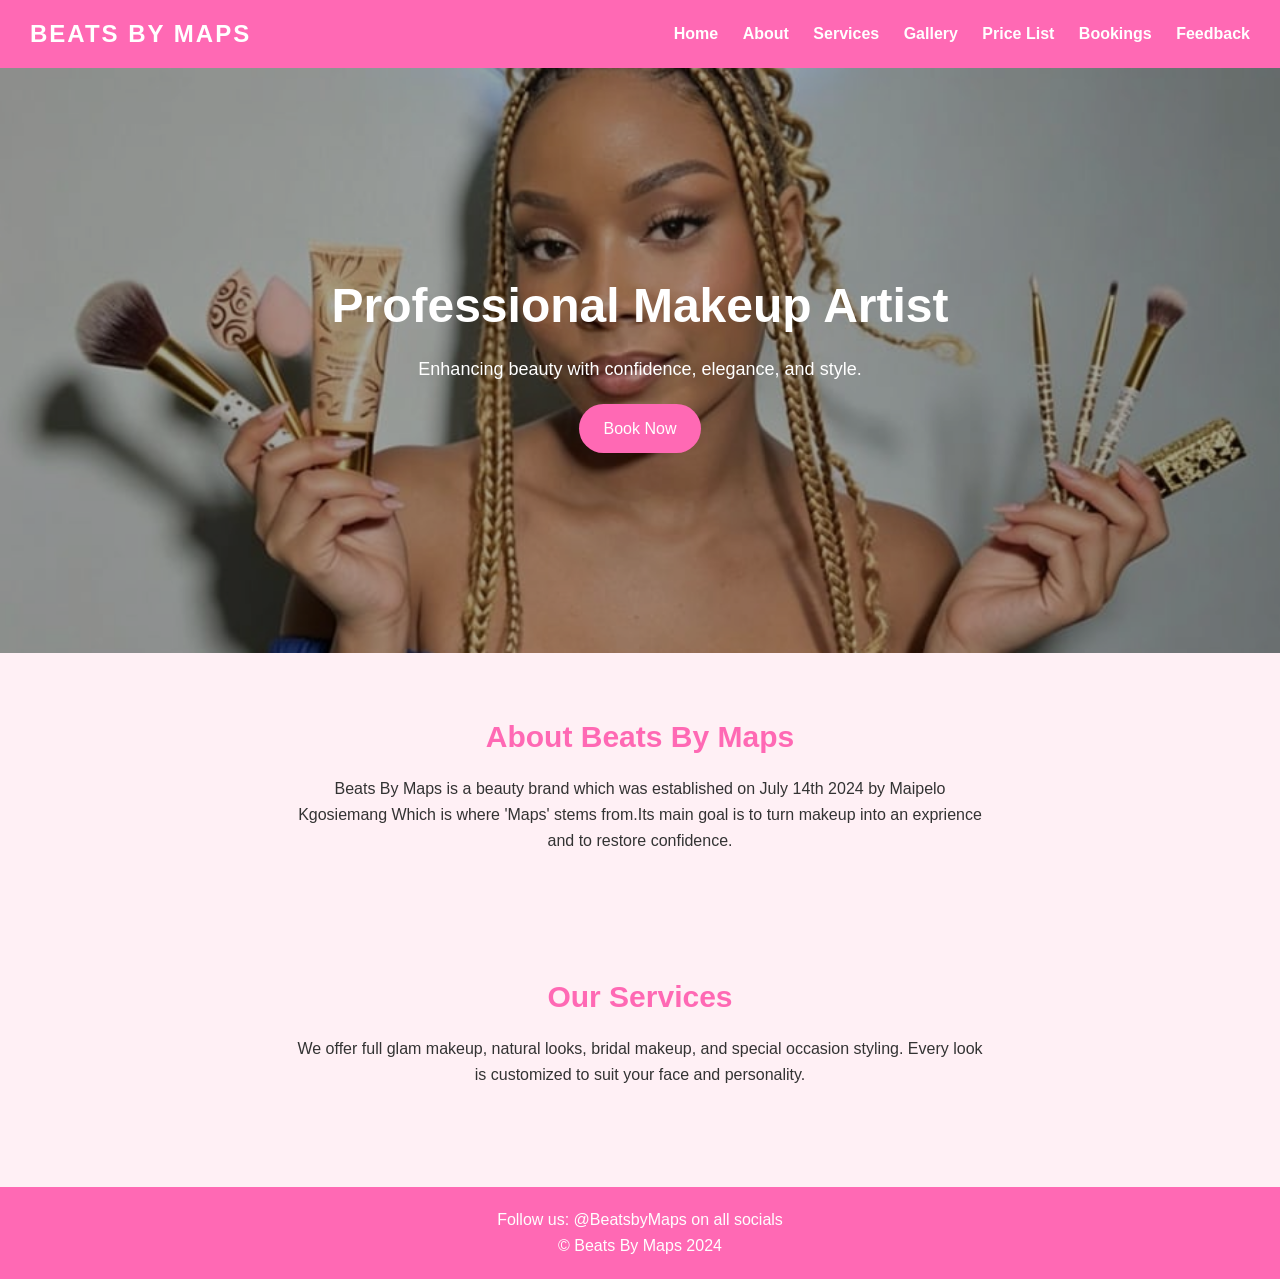
<file: index.html>
<!DOCTYPE html>
<html lang="en">
<head>
    <meta charset="UTF-8">
    <meta name="viewport" content="width=device-width, initial-scale=1.0">
    <title>Beats By Maps | Home</title>
    <link rel="stylesheet" href="style.css">
</head>

<body>

<!-- HEADER / NAVIGATION -->
<header>
    <div class="logo">BEATS BY MAPS</div>

    <nav class="navbar">
        <a<nav>
    <a href="index.html">Home</a>
    <a href="about.html">About</a>
    <a href="services.html">Services</a>
    <a href="gallery.html">Gallery</a>
    <a href="pricelist.html">Price List</a>
    <a href="bookings.html">Bookings</a>
    <a href="feedback.html">Feedback</a>
</nav>
    </nav>
</header>

<!-- HERO SECTION -->
<section class="hero">
    <h1>Professional Makeup Artist</h1>
    <p>Enhancing beauty with confidence, elegance, and style.</p>
    <a href="bookings.html" class="btn">Book Now</a>
</section>

<!-- ABOUT PREVIEW -->
<section class="content">
    <h2>About Beats By Maps</h2>
    <p>
        Beats By Maps is a beauty brand which was established on July 14th 2024 by Maipelo Kgosiemang 
        Which is where 'Maps' stems from.Its main goal is to turn makeup into an exprience and to
        restore confidence.

    </p>
</section>

<!-- SERVICES PREVIEW -->
<section class="content">
    <h2>Our Services</h2>
    <p>
        We offer full glam makeup, natural looks, bridal makeup, and special occasion styling.
        Every look is customized to suit your face and personality.
    </p>
</section>

<!-- FOOTER -->
<footer>
    <p>Follow us: @BeatsbyMaps on all socials </p>
    <p>© Beats By Maps 2024</p>
</footer>

</body>
</html>
</file>
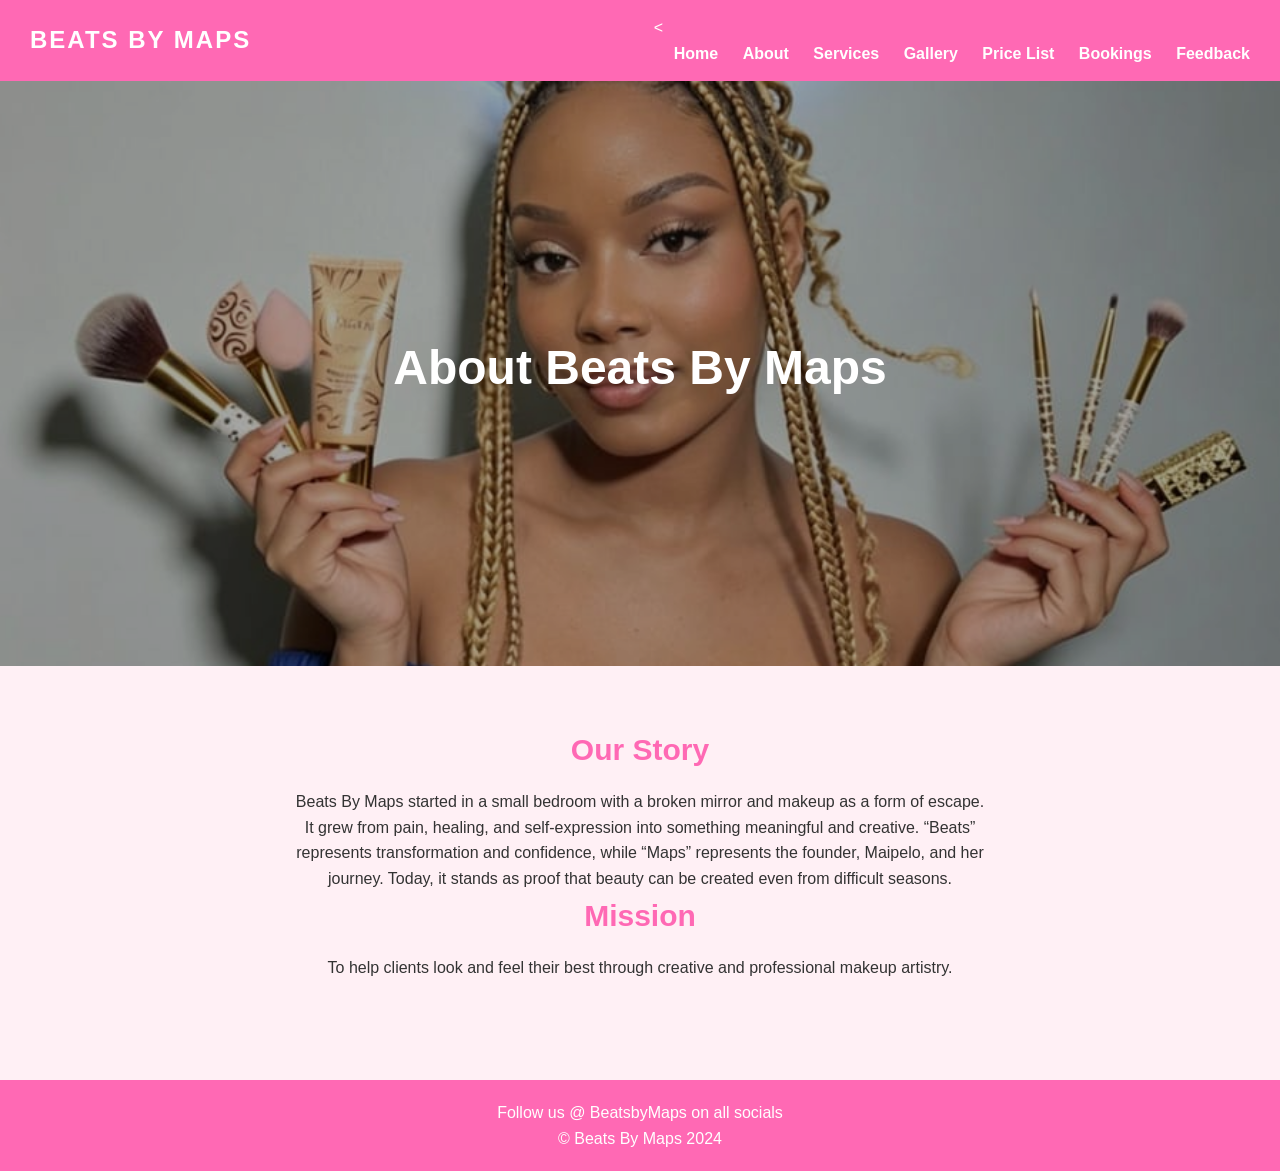
<file: about.html>
<!DOCTYPE html>
<html lang="en">
<head>
    <meta charset="UTF-8">
    <meta name="viewport" content="width=device-width, initial-scale=1.0">
    <title>About - Beats By Maps</title>
    <link rel="stylesheet" href="style.css">
</head>
<body>

<header>
    <div class="logo">BEATS BY MAPS</div>
    <nav>
        <<nav>
    <a href="index.html">Home</a>
    <a href="about.html">About</a>
    <a href="services.html">Services</a>
    <a href="gallery.html">Gallery</a>
    <a href="pricelist.html">Price List</a>
    <a href="bookings.html">Bookings</a>
    <a href="feedback.html">Feedback</a>
</nav>
</header>

<section class="hero small-hero">
    <h1>About Beats By Maps</h1>
</section>

<section class="content">
    <h2>Our Story</h2>
    <p>
       Beats By Maps started in a small bedroom with a broken mirror and makeup as a form of escape.  
It grew from pain, healing, and self-expression into something meaningful and creative.  
“Beats” represents transformation and confidence, while “Maps” represents the founder, Maipelo, and her journey.  
Today, it stands as proof that beauty can be created even from difficult seasons.
    </p>

    <h2>Mission</h2>
    <p>
        To help clients look and feel their best through creative and professional makeup artistry.
    </p>
</section>

<footer>
    <p>Follow us @ BeatsbyMaps on all socials</p>
    <p>© Beats By Maps 2024</p>
</footer>

</body>
</html>
</file>
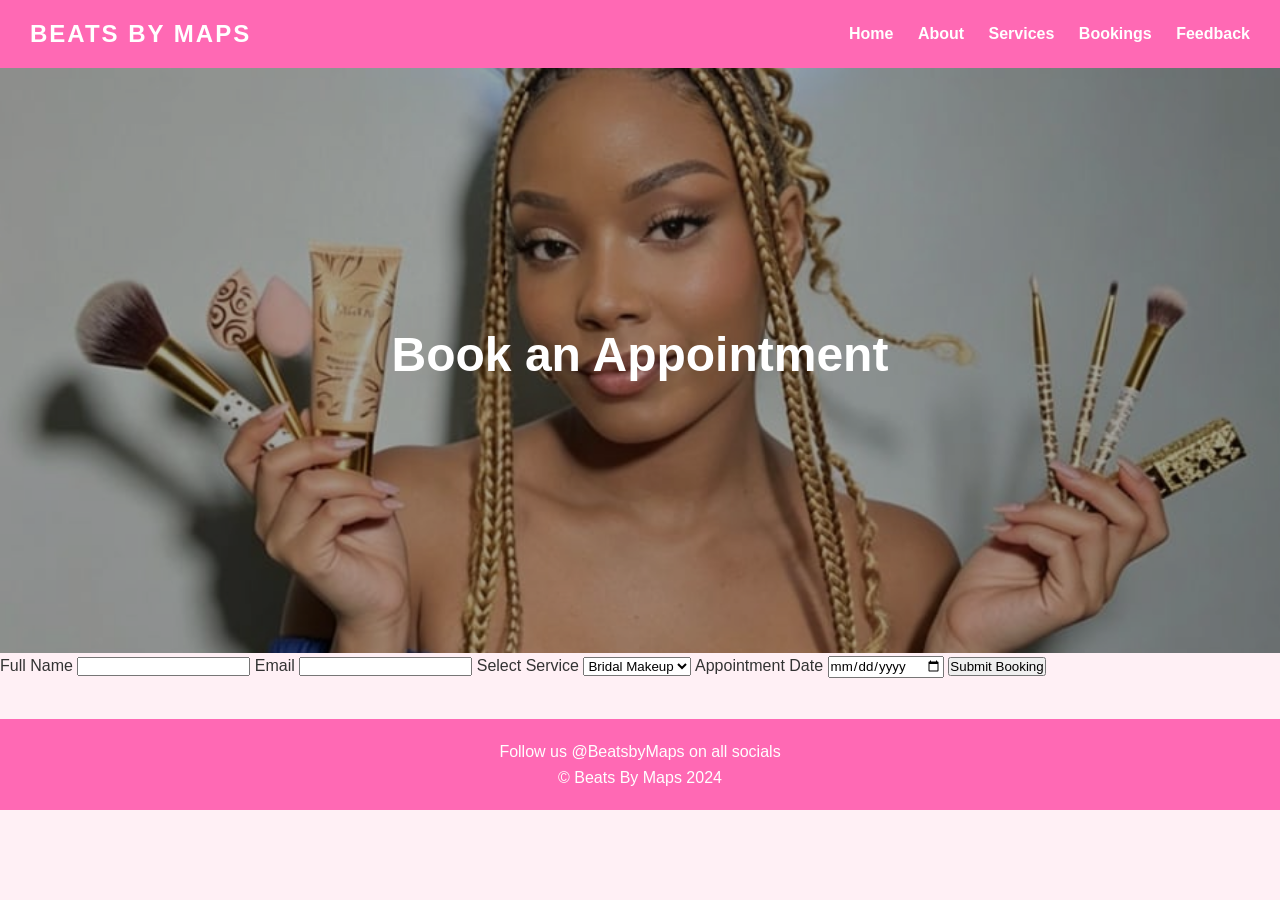
<file: bookings.html>
<!DOCTYPE html>
<html lang="en">
<head>
    <meta charset="UTF-8">
    <meta name="viewport" content="width=device-width, initial-scale=1.0">
    <title>Bookings - Beats By Maps</title>
    <link rel="stylesheet" href="style.css">
</head>
<body>

<header>
    <div class="logo">BEATS BY MAPS</div>
    <nav>
        <a href="index.html">Home</a>
        <a href="about.html">About</a>
        <a href="services.html">Services</a>
        <a href="bookings.html">Bookings</a>
        <a href="feedback.html">Feedback</a>
    </nav>
</header>
<section class="hero small-hero">
    <h1>Book an Appointment</h1>
</section>

<section class="form-section">
    <form>
        <label>Full Name</label>
        <input type="text" required>

        <label>Email</label>
        <input type="email" required>

        <label>Select Service</label>
        <select required>
            <option>Bridal Makeup</option>
            <option>Soft Glam</option>
            <option>Full Glam</option>
        </select>

        <label>Appointment Date</label>
        <input type="date" required>
           <button type="submit">Submit Booking</button>
    </form>
</section>

<footer>
    <p>Follow us @BeatsbyMaps on all socials </p>
    <P>© Beats By Maps 2024</P>
</footer>

</body>
</html>
</file>
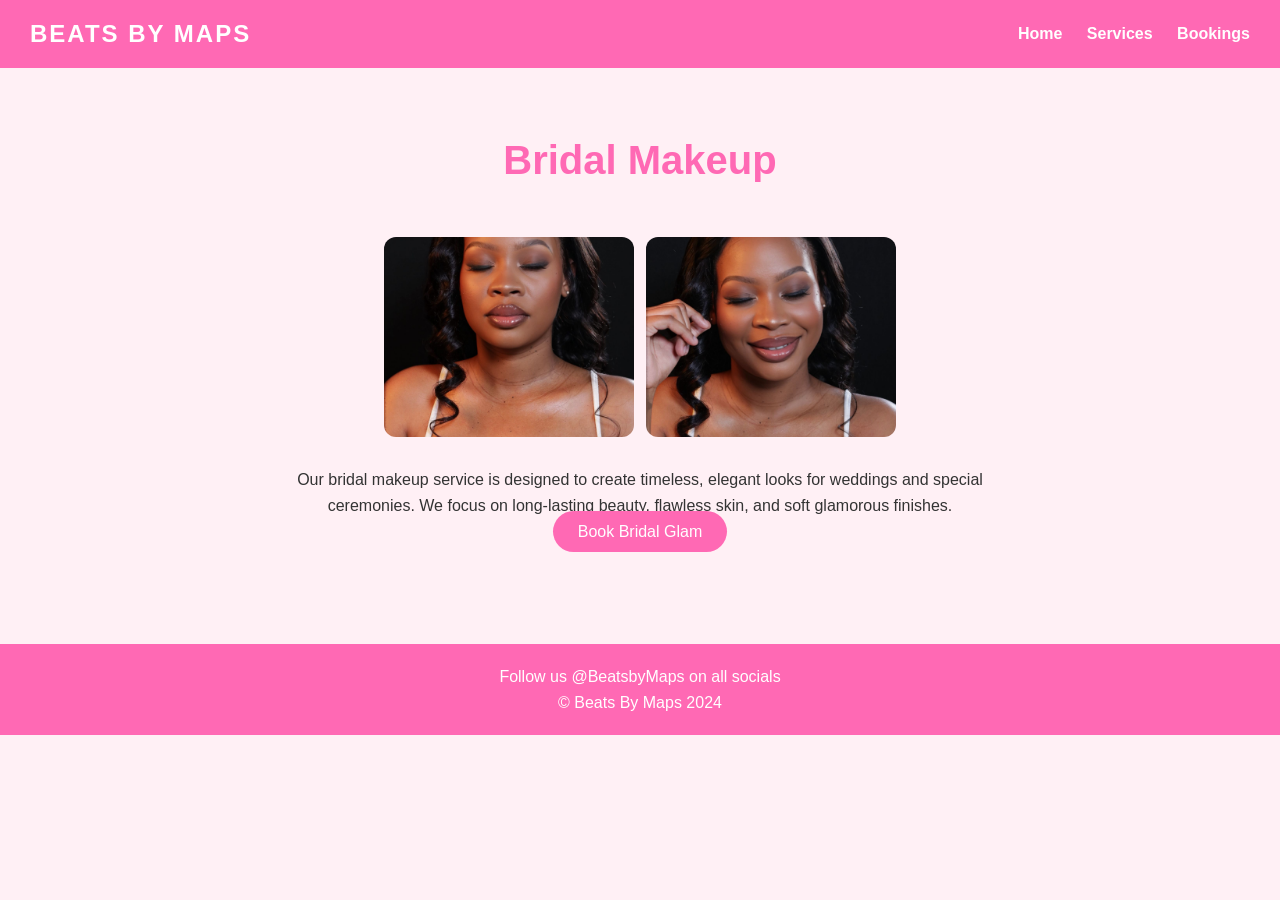
<file: bridal.html>
<!-- ================= BRIDAL.HTML ================= -->

<!DOCTYPE html>
<html lang="en">

<head>
    <meta charset="UTF-8">
    <meta name="viewport" content="width=device-width, initial-scale=1.0">
    <title>Bridal Makeup | Beats By Maps</title>

    <link rel="stylesheet" href="style.css">
</head>

<body>

<header>

    <div class="logo">
        BEATS BY MAPS
    </div>

    <nav>
        <a href="index.html">Home</a>
        <a href="services.html">Services</a>
        <a href="bookings.html">Bookings</a>
    </nav>

</header>

<section class="content">

    <h1>Bridal Makeup</h1>

    <div class="image-row">

        <img src="images/bridal1.jpg" alt="Bridal Makeup">

        <img src="images/bridal2.jpg" alt="Bridal Makeup">

    </div>

    <p>
        Our bridal makeup service is designed to create
        timeless, elegant looks for weddings and special ceremonies.
        We focus on long-lasting beauty, flawless skin,
        and soft glamorous finishes.
    </p>

    <a href="bookings.html" class="btn">
        Book Bridal Glam
    </a>

</section>

<footer>
    <p>Follow us @BeatsbyMaps on all socials</p>
    <P>© Beats By Maps 2024</P>
</footer>

</body>

</html>
</file>
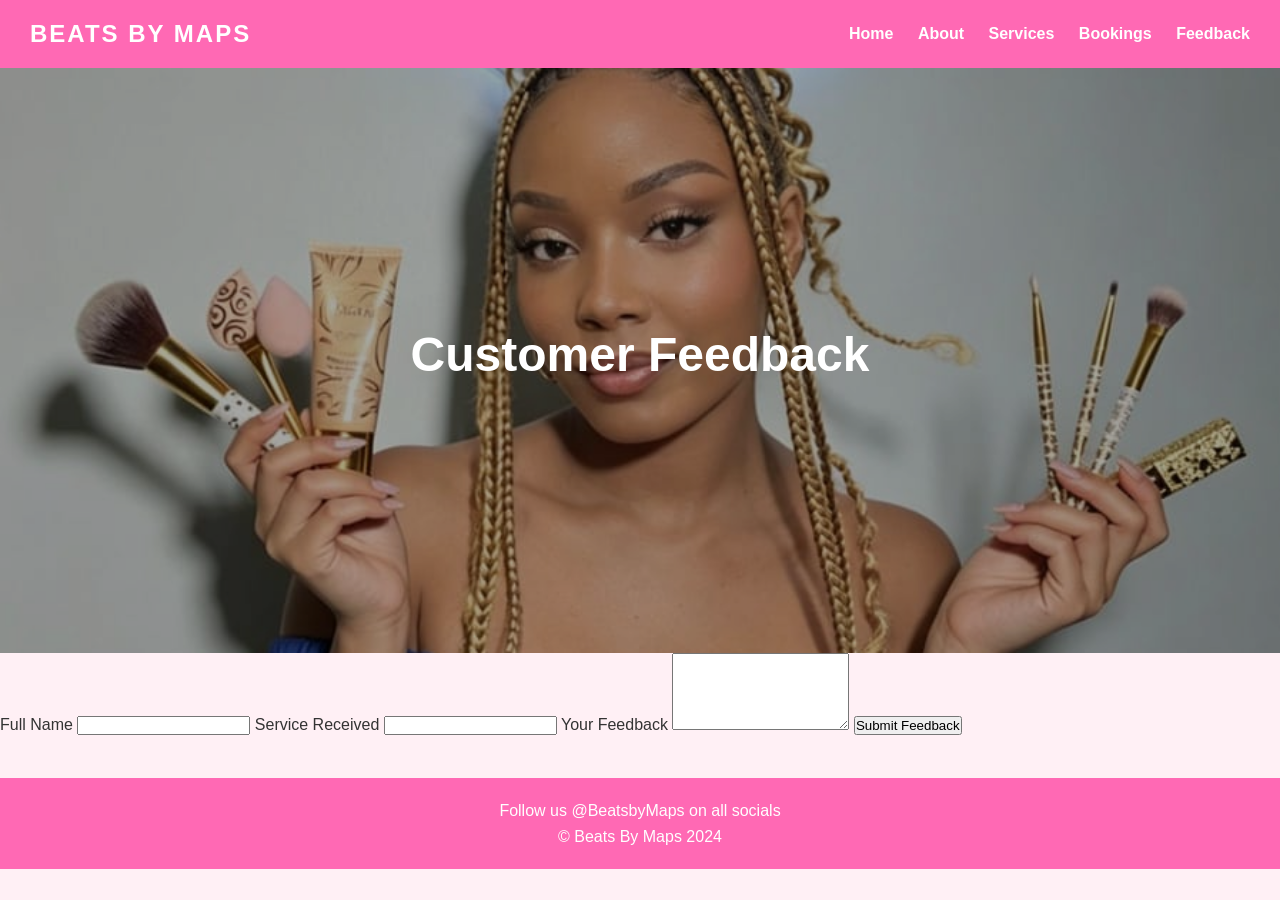
<file: feedback.html>
<!DOCTYPE html>
<html lang="en">
<head>
    <meta charset="UTF-8">
    <meta name="viewport" content="width=device-width, initial-scale=1.0">
    <title>Feedback - Beats By Maps</title>
    <link rel="stylesheet" href="style.css">
</head>
<body>

<header>
    <div class="logo">BEATS BY MAPS</div>
    <nav>
        <a href="index.html">Home</a>
        <a href="about.html">About</a>
        <a href="services.html">Services</a>
        <a href="bookings.html">Bookings</a>
        <a href="feedback.html">Feedback</a>
    </nav>
</header>
<section class="hero small-hero">
    <h1>Customer Feedback</h1>
</section>

<section class="form-section">
    <form>
        <label>Full Name</label>
        <input type="text" required>

        <label>Service Received</label>
        <input type="text" required>

        <label>Your Feedback</label>
        <textarea rows="5" required></textarea>

        <button type="submit">Submit Feedback</button>
    </form>
</section>
<footer>
    <p>Follow us @BeatsbyMaps on all socials</p>
          <p>© Beats By Maps 2024</p>  

</footer>

</body>
</html>
</file>
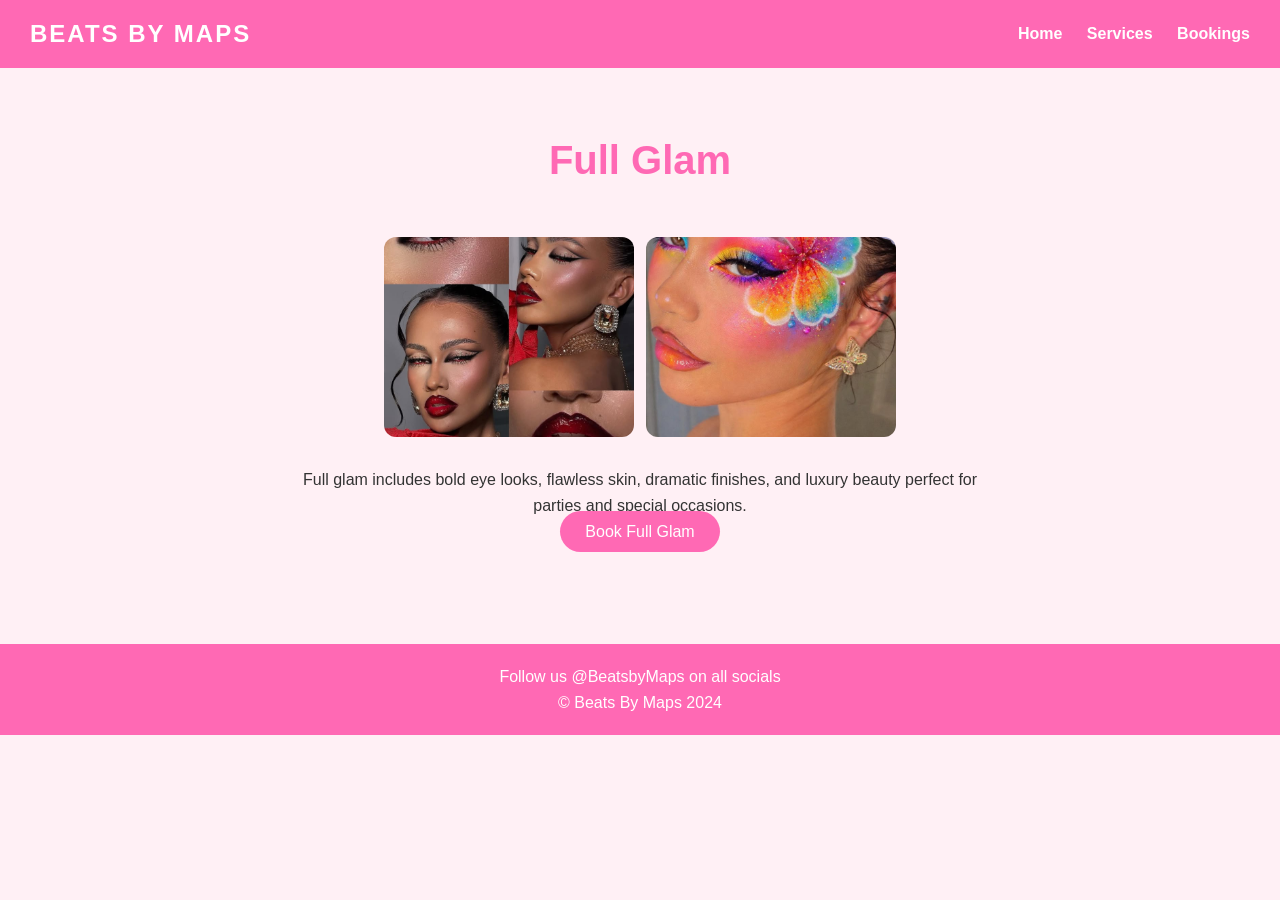
<file: fullglam.html>
<!-- ================= FULLGLAM.HTML ================= -->

<!DOCTYPE html>
<html lang="en">

<head>
    <meta charset="UTF-8">
    <meta name="viewport" content="width=device-width, initial-scale=1.0">
    <title>Full Glam | Beats By Maps</title>

    <link rel="stylesheet" href="style.css">
</head>

<body>

<header>

    <div class="logo">
        BEATS BY MAPS
    </div>

    <nav>
        <a href="index.html">Home</a>
        <a href="services.html">Services</a>
        <a href="bookings.html">Bookings</a>
    </nav>

</header>

<section class="content">

    <h1>Full Glam</h1>

    <div class="image-row">

        <img src="images/fullglam1.jpg" alt="Full Glam">

        <img src="images/fullglam2.jpg" alt="Full Glam">

    </div>

    <p>
        Full glam includes bold eye looks,
        flawless skin, dramatic finishes,
        and luxury beauty perfect for parties
        and special occasions.
    </p>

    <a href="bookings.html" class="btn">
        Book Full Glam
    </a>

</section>

<footer>
    <p>Follow us @BeatsbyMaps on all socials </p>
    <P>© Beats By Maps 2024</P>
</footer>

</body>

</html>
</file>
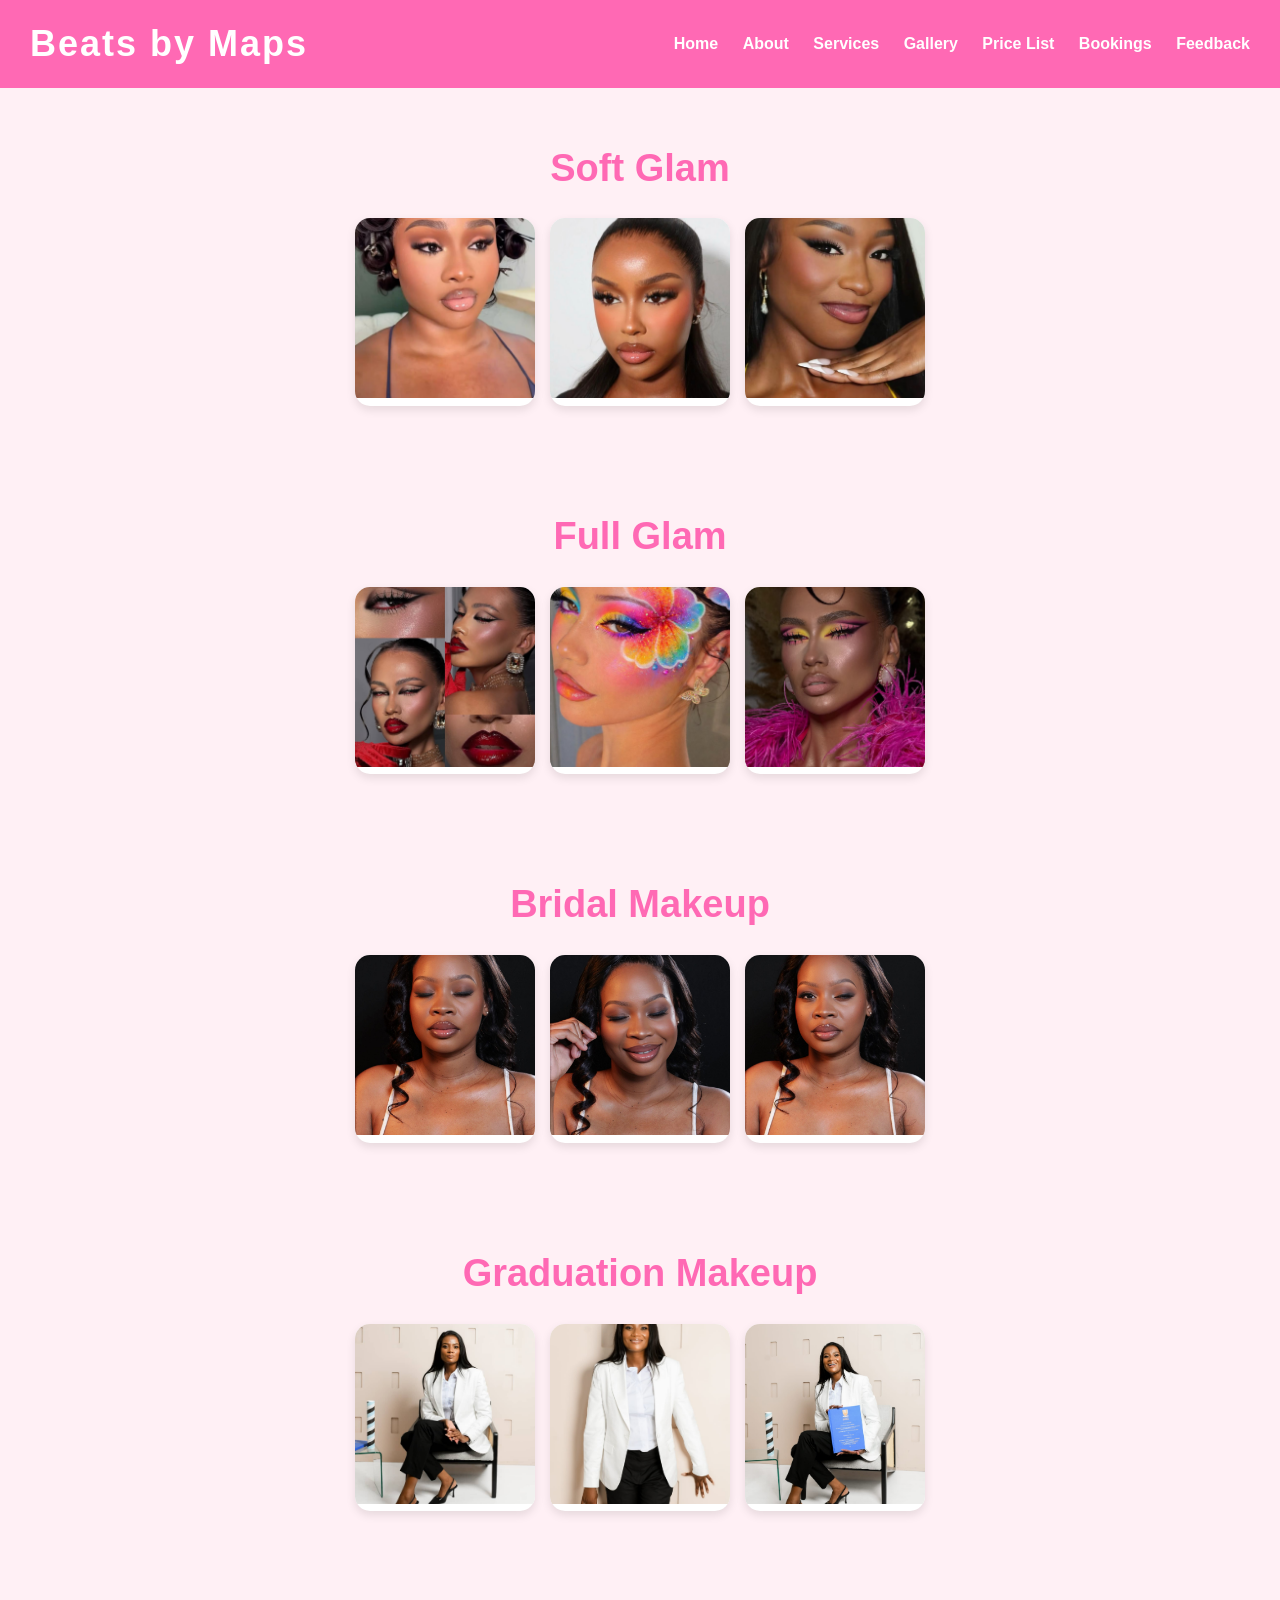
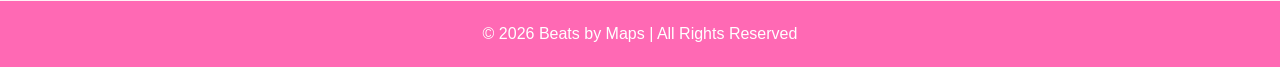
<file: gallery.html>
<!DOCTYPE html>
<html lang="en">
<head>
    <meta charset="UTF-8">
    <meta name="viewport" content="width=device-width, initial-scale=1.0">

    <title>Gallery | Beats by Maps</title>

    <link rel="stylesheet" href="style.css">
</head>

<body>

    <!-- HEADER -->
    <header>

        <div class="logo">
            <h2>Beats by Maps</h2>
        </div>

        <nav>
            <a href="index.html">Home</a>
            <a href="about.html">About</a>
            <a href="services.html">Services</a>
            <a href="gallery.html">Gallery</a>
            <a href="pricelist.html">Price List</a>
            <a href="bookings.html">Bookings</a>
            <a href="feedback.html">Feedback</a>
        </nav>

    </header>

    <!-- SOFT GLAM SECTION -->
    <section class="gallery-section">

        <h1>Soft Glam</h1>

        <div class="gallery-container">

            <div class="gallery-card">

                <a href="images/softglam1.jpg" target="_blank">
                    <img src="images/softglam1.jpg" alt="Soft Glam 1">
                </a>
            </div>

            <div class="gallery-card">

                <a href="images/softglam2.jpg" target="_blank">
                    <img src="images/softglam2.jpg" alt="Soft Glam 2">
                </a>

            </div>

            <div class="gallery-card">

                <a href="images/softglam3.jpg" target="_blank">
                    <img src="images/softglam3.jpg" alt="Soft Glam 3">
                </a>

            </div>

        </div>

    </section>

    <!-- FULL GLAM SECTION -->
    <section class="gallery-section">

        <h1>Full Glam</h1>

        <div class="gallery-container">

            <div class="gallery-card">

                <a href="images/fullglam1.jpg" target="_blank">
                    <img src="images/fullglam1.jpg" alt="Full Glam 1">
                </a>

            </div>

            <div class="gallery-card">

                <a href="images/fullglam2.jpg" target="_blank">
                    <img src="images/fullglam2.jpg" alt="Full Glam 2">
                </a>

            </div>

            <div class="gallery-card">

                <a href="images/fullglam3.jpg" target="_blank">
                    <img src="images/fullglam3.jpg" alt="Full Glam 3">
                </a>
            </div>

        </div>

    </section>

    <!-- BRIDAL SECTION -->
    <section class="gallery-section">

        <h1>Bridal Makeup</h1>

        <div class="gallery-container">

            <div class="gallery-card">

                <a href="images/bridal1.jpg" target="_blank">
                    <img src="images/bridal1.jpg" alt="Bridal 1">
                </a>

            </div>

            <div class="gallery-card">

                <a href="images/bridal2.jpg" target="_blank">
                    <img src="images/bridal2.jpg" alt="Bridal 2">
                </a>

            </div>

            <div class="gallery-card">

                <a href="images/bridal3.jpg" target="_blank">
                    <img src="images/bridal3.jpg" alt="Bridal 3">
                </a>

            </div>

        </div>

    </section>

    <!-- GRADUATION SECTION -->
    <section class="gallery-section">

        <h1>Graduation Makeup</h1>

        <div class="gallery-container">

            <div class="gallery-card">

                <a href="images/graduation1.jpg" target="_blank">
                    <img src="images/graduation1.jpg" alt="Graduation 1">
                </a>

            </div>

            <div class="gallery-card">

                <a href="images/graduation2.jpg" target="_blank">
                    <img src="images/graduation2.jpg" alt="Graduation 2">
                </a>

            </div>

            <div class="gallery-card">

                <a href="images/graduation3.jpg" target="_blank">
                    <img src="images/graduation3.jpg" alt="Graduation 3">
                </a>

            </div>

        </div>

    </section>

    <!-- FOOTER -->
    <footer>
        <p>© 2026 Beats by Maps | All Rights Reserved</p>
    </footer>

</body>
</html>
</file>
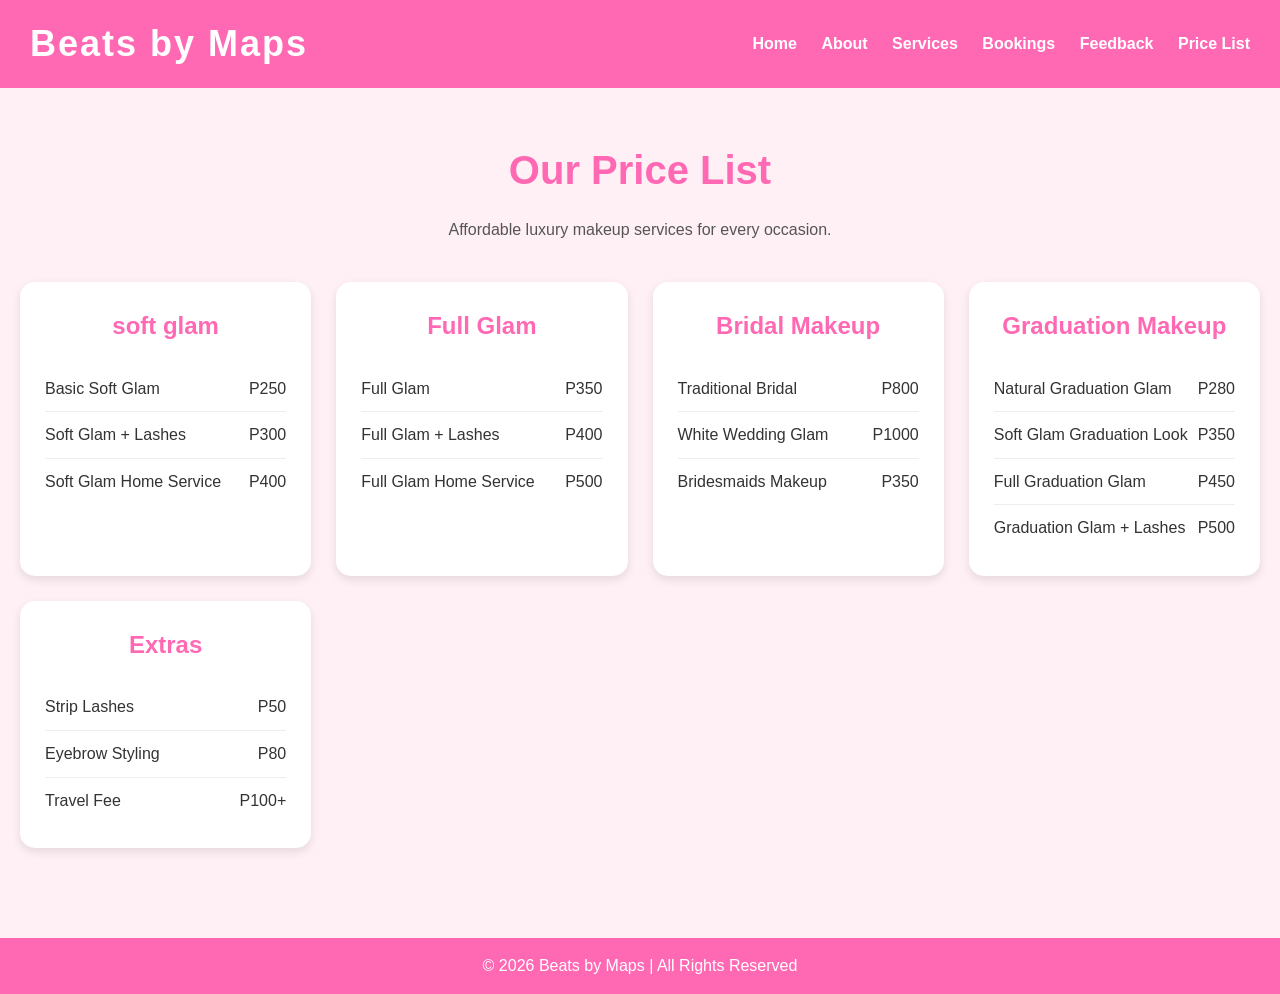
<file: pricelist.html>
<!DOCTYPE html>
<html lang="en">
<head>
    <meta charset="UTF-8">
    <meta name="viewport" content="width=device-width, initial-scale=1.0">
    <title>Price List | Beats by Maps</title>

    <link rel="stylesheet" href="style.css">

    <style>
        .price-section {
            padding: 50px 20px;
            text-align: center;
        }

        .price-section h1 {
            color: #ff69b4;
            margin-bottom: 15px;
            font-size: 40px;
        }

        .price-section p {
            margin-bottom: 40px;
            color: #555;
        }

        .price-container {
            display: grid;
            grid-template-columns: repeat(auto-fit, minmax(250px, 1fr));
            gap: 25px;
        }

        .price-card {
            background: #fff;
            border-radius: 15px;
            padding: 25px;
            box-shadow: 0 4px 10px rgba(0,0,0,0.1);
            transition: 0.3s;
        }

        .price-card:hover {
            transform: translateY(-5px);
        }

        .price-card h2 {
            color: #ff69b4;
            margin-bottom: 20px;
        }

        .price-card ul {
            list-style: none;
            padding: 0;
        }

        .price-card ul li {
            padding: 10px 0;
            border-bottom: 1px solid #eee;
            display: flex;
            justify-content: space-between;
        }

        .price-card ul li:last-child {
            border-bottom: none;
        }

        footer {
            background: #ff69b4;
            color: white;
            text-align: center;
            padding: 15px;
            margin-top: 40px;
        }
    </style>
</head>

<body>

    <!-- HEADER -->
    <header>
        <div class="logo">
            <h2>Beats by Maps</h2>
        </div>

        <nav>
            <a href="index.html">Home</a>
            <a href="about.html">About</a>
            <a href="services.html">Services</a>
            <a href="bookings.html">Bookings</a>
            <a href="feedback.html">Feedback</a>
            <a href="pricelist.html">Price List</a>
        </nav>
    </header>

    <!-- PRICE SECTION -->
    <section class="price-section">

        <h1>Our Price List</h1>

        <p>Affordable luxury makeup services for every occasion.</p>

        <div class="price-container">

            <!-- CARD 1 -->
            <div class="price-card">
                <h2>soft glam</h2>

                <ul>
                    <li><span>Basic Soft Glam</span> <span>P250</span></li>
                    <li><span>Soft Glam + Lashes</span> <span>P300</span></li>
                    <li><span>Soft Glam Home Service</span> <span>P400</span></li>
                </ul>
            </div>

            <!-- CARD 2 -->
            <div class="price-card">
                <h2>Full Glam</h2>

                <ul>
                    <li><span>Full Glam</span> <span>P350</span></li>
                    <li><span>Full Glam + Lashes</span> <span>P400</span></li>
                    <li><span>Full Glam Home Service</span> <span>P500</span></li>
                </ul>
            </div>

            <!-- CARD 3 -->
            <div class="price-card">
                <h2>Bridal Makeup</h2>

                <ul>
                    <li><span>Traditional Bridal</span> <span>P800</span></li>
                    <li><span>White Wedding Glam</span> <span>P1000</span></li>
                    <li><span>Bridesmaids Makeup</span> <span>P350</span></li>
                </ul>
            </div>
<!-- CARD 4 -->
<div class="price-card">
    <h2>Graduation Makeup</h2>

    <ul>
        <li><span>Natural Graduation Glam</span> <span>P280</span></li>
        <li><span>Soft Glam Graduation Look</span> <span>P350</span></li>
        <li><span>Full Graduation Glam</span> <span>P450</span></li>
        <li><span>Graduation Glam + Lashes</span> <span>P500</span></li>
    </ul>
</div>
            <!-- CARD 5 -->
            <div class="price-card">
                <h2>Extras</h2>

                <ul>
                    <li><span>Strip Lashes</span> <span>P50</span></li>
                    <li><span>Eyebrow Styling</span> <span>P80</span></li>
                    <li><span>Travel Fee</span> <span>P100+</span></li>
                </ul>
            </div>

        </div>

    </section>

    <!-- FOOTER -->
    <footer>
        <p>© 2026 Beats by Maps | All Rights Reserved</p>
    </footer>

</body>
</html>
</file>
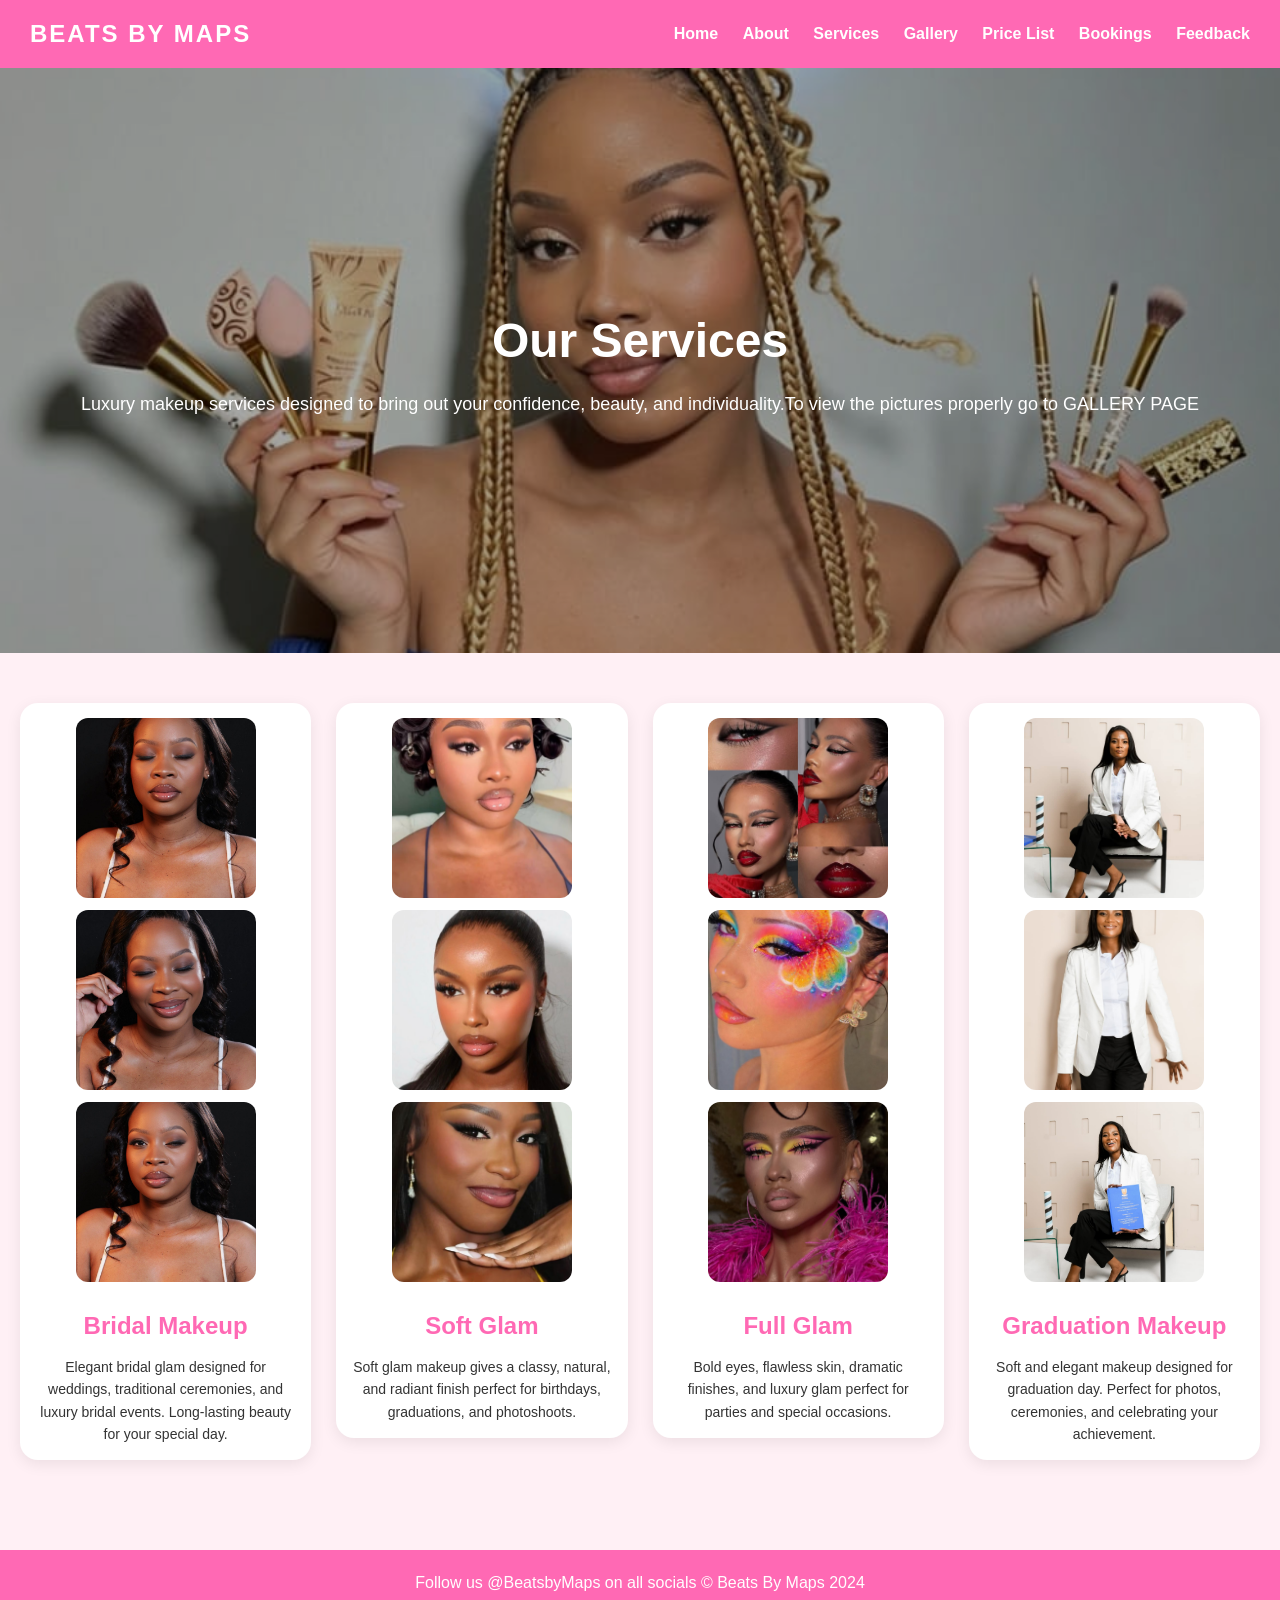
<file: services.html>
<!DOCTYPE html>
<html lang="en">

<head>
    <meta charset="UTF-8">
    <meta name="viewport" content="width=device-width, initial-scale=1.0">
    <title>Services | Beats By Maps</title>
    <link rel="stylesheet" href="style.css">
</head>

<body>

    <!-- HEADER -->
    <header>

        <div class="logo">
            BEATS BY MAPS
        </div>

        <nav>
            <a href="index.html">Home</a>
            <a href="about.html">About</a>
            <a href="services.html">Services</a>
            <a href="gallery.html">Gallery</a>
            <a href="pricelist.html">Price List</a>
            <a href="bookings.html">Bookings</a>
            <a href="feedback.html">Feedback</a>
        </nav>

    </header>

    <!-- HERO -->
    <section class="hero">
        <h1>Our Services</h1>
        <p>
            Luxury makeup services designed to bring out your confidence,
            beauty, and individuality.To view the pictures properly go to GALLERY PAGE
        </p>
    </section>

    <!-- SERVICES -->
    <section class="services-container">

        <!-- BRIDAL -->
        <a href="bridal.html" class="service-link">
            <div class="service-box">

                <div class="image-row">
                    <img src="images/bridal1.jpg" alt="Bridal Makeup">
                    <img src="images/bridal2.jpg" alt="Bridal Makeup">
                    <img src="images/bridal3.jpg" alt="Bridal Makeup">
                </div>

                <h2>Bridal Makeup</h2>
                <p>
                    Elegant bridal glam designed for weddings,
                    traditional ceremonies, and luxury bridal events.
                    Long-lasting beauty for your special day.
                </p>

            </div>
        </a>

        <!-- SOFT GLAM -->
        <a href="softglam.html" class="service-link">
            <div class="service-box">

                <div class="image-row">
                    <img src="images/softglam1.jpg" alt="Soft Glam">
                    <img src="images/softglam2.jpg" alt="Soft Glam">
                    <img src="images/softglam3.jpg" alt="Soft Glam">
                </div>

                <h2>Soft Glam</h2>
                <p>
                    Soft glam makeup gives a classy,
                    natural, and radiant finish perfect for birthdays,
                    graduations, and photoshoots.
                </p>

            </div>
        </a>

        <!-- FULL GLAM -->
        <a href="fullglam.html" class="service-link">
            <div class="service-box">

                <div class="image-row">
                    <img src="images/fullglam1.jpg" alt="Full Glam">
                    <img src="images/fullglam2.jpg" alt="Full Glam">
                    <img src="images/fullglam3.jpg" alt="Full Glam">
                </div>

                <h2>Full Glam</h2>
                <p>
                    Bold eyes, flawless skin, dramatic finishes,
                    and luxury glam perfect for parties and special occasions.
                </p>

            </div>
        </a>

        <!-- GRADUATION MAKEUP -->
        <a href="graduation.html" class="service-link">
            <div class="service-box">

                <div class="image-row">
                    <img src="images/graduation1.jpg" alt="Graduation Makeup">
                    <img src="images/graduation2.jpg" alt="Graduation Makeup">
                    <img src="images/graduation3.jpg" alt="Graduation Makeup">
                </div>

                <h2>Graduation Makeup</h2>
                <p>
                    Soft and elegant makeup designed for graduation day.
                    Perfect for photos, ceremonies, and celebrating your achievement.
                </p>

            </div>
        </a>

    </section>

    <!-- FOOTER -->
    <footer>
        <p>
            Follow us @BeatsbyMaps on all socials  
            © Beats By Maps 2024
        </p>
    </footer>

</body>

</html>
</file>
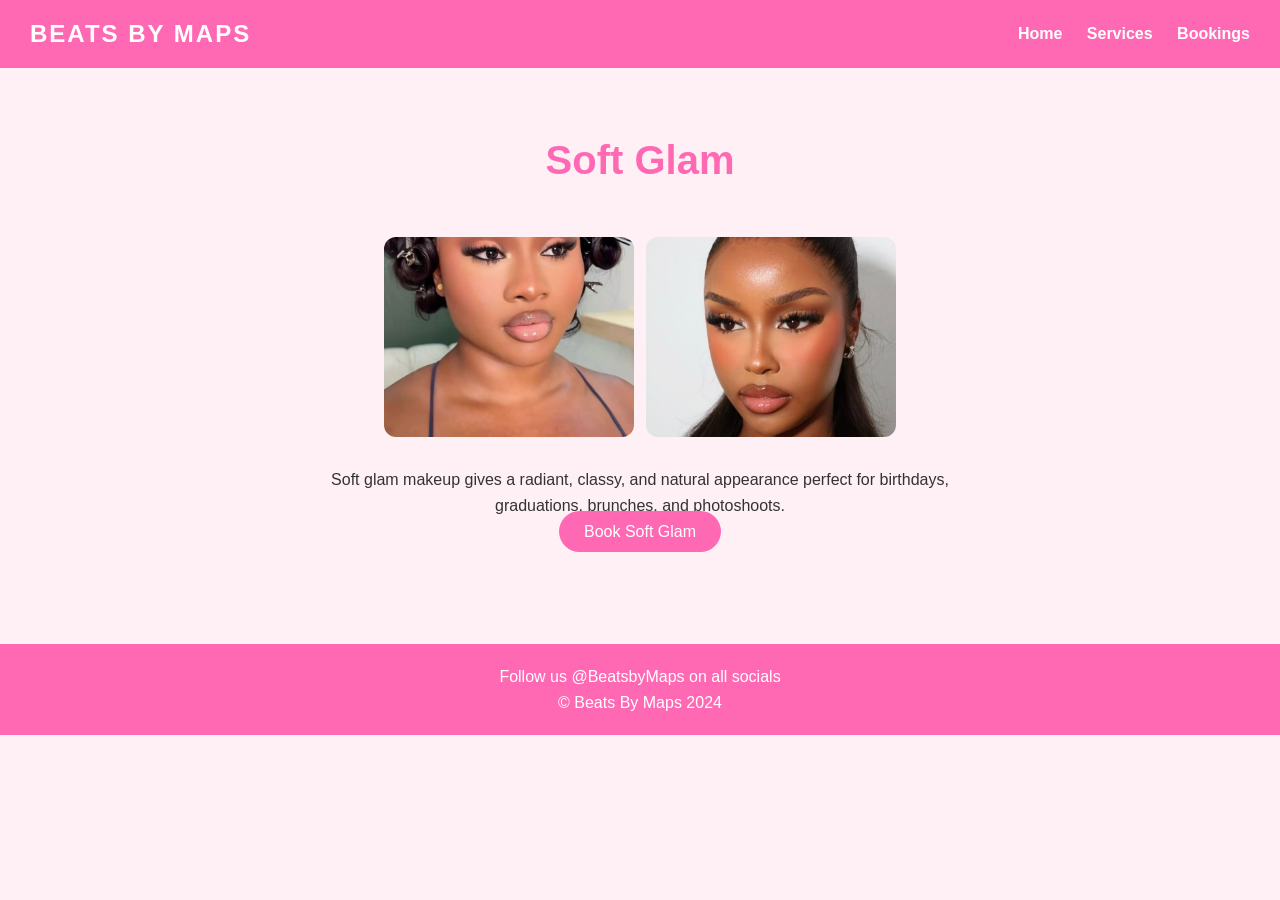
<file: softglam.html>
<!-- ================= SOFTGLAM.HTML ================= -->

<!DOCTYPE html>
<html lang="en">

<head>
    <meta charset="UTF-8">
    <meta name="viewport" content="width=device-width, initial-scale=1.0">
    <title>Soft Glam | Beats By Maps</title>

    <link rel="stylesheet" href="style.css">
</head>

<body>

<header>

    <div class="logo">
        BEATS BY MAPS
    </div>

    <nav>
        <a href="index.html">Home</a>
        <a href="services.html">Services</a>
        <a href="bookings.html">Bookings</a>
    </nav>

</header>

<section class="content">

    <h1>Soft Glam</h1>

    <div class="image-row">

        <img src="images/softglam1.jpg" alt="Soft Glam">

        <img src="images/softglam2.jpg" alt="Soft Glam">

    </div>

    <p>
        Soft glam makeup gives a radiant,
        classy, and natural appearance perfect for
        birthdays, graduations, brunches, and photoshoots.
    </p>

    <a href="bookings.html" class="btn">
        Book Soft Glam
    </a>

</section>

<footer>
    <p>Follow us @BeatsbyMaps on all socials </p>
    <P>© Beats By Maps 2024</P>
</footer>

</body>

</html>
</file>
<file: style.css>
/* RESET */
* {
    margin: 0;
    padding: 0;
    box-sizing: border-box;
    font-family: Arial, sans-serif;
}

/* BODY */
body {
    background-color: #fff0f5;
    color: #333;
    line-height: 1.6;
}

/* HEADER */
header {
    background-color: #ff69b4;
    color: white;

    display: flex;
    justify-content: space-between;
    align-items: center;

    padding: 15px 30px;

    position: sticky;
    top: 0;
    z-index: 1000;
}

/* LOGO */
.logo {
    font-size: 24px;
    font-weight: bold;
    letter-spacing: 2px;
}

/* NAVIGATION */
nav a {
    color: white;
    text-decoration: none;
    margin-left: 20px;
    font-weight: bold;
    transition: 0.3s;
}

nav a:hover {
    color: black;
}

/* HERO SECTION */
.hero {
    height: 65vh;
    width: 100%;

    position: relative;

    background-image: url("images/hero.jpg");
    background-size: cover;
    background-repeat: no-repeat;
    background-position: center;

    display: flex;
    flex-direction: column;
    justify-content: center;
    align-items: center;

    text-align: center;
    color: white;

    padding: 20px;
}

/* DARK OVERLAY */
.hero::before {
    content: "";

    position: absolute;

    top: 0;
    left: 0;

    width: 100%;
    height: 100%;

    background: rgba(0, 0, 0, 0.35);
}

/* HERO TEXT */
.hero h1,
.hero p,
.hero .btn {
    position: relative;
    z-index: 1;
}

/* HERO TITLE */
.hero h1 {
    font-size: 48px;
    margin-bottom: 10px;
}

/* HERO PARAGRAPH */
.hero p {
    font-size: 18px;
}

/* BUTTON */
.btn {
    margin-top: 20px;
    padding: 12px 25px;

    background-color: #ff69b4;
    color: white;

    text-decoration: none;

    border-radius: 30px;

    transition: 0.3s;
}

.btn:hover {
    background-color: #ff1493;
}

/* CONTENT SECTION */
.content {
    padding: 60px 20px;
    text-align: center;
}

.content h1,
.content h2 {
    color: #ff69b4;
    margin-bottom: 15px;
}

.content h1 {
    font-size: 40px;
}

.content h2 {
    font-size: 30px;
}

.content p {
    max-width: 700px;
    margin: auto;
    font-size: 16px;
}

/* SERVICES SECTION */
.services-container {
    display: grid;
    grid-template-columns: repeat(auto-fit, minmax(280px, 1fr));

    gap: 25px;

    padding: 50px 20px;
}

/* SERVICE LINK */
.service-link {
    text-decoration: none;
    color: inherit;
}

/* SERVICE BOX */
.service-box {
    background: white;

    border-radius: 18px;

    overflow: hidden;

    box-shadow: 0 4px 15px rgba(0,0,0,0.08);

    transition: 0.3s;

    text-align: center;

    padding-bottom: 15px;
}

.service-box:hover {
    transform: translateY(-5px);
}

/* IMAGE ROW */
.image-row {
    display: flex;
    justify-content: center;
    align-items: center;

    gap: 12px;

    padding: 15px;

    flex-wrap: wrap;
}

/* SERVICE IMAGES */
.image-row img {
    width: 180px;
    height: 180px;

    object-fit: cover;

    border-radius: 12px;
}

/* SERVICE TEXT */
.service-box h2 {
    padding: 10px;
    color: #ff69b4;
    font-size: 24px;
}

.service-box p {
    padding: 0 15px;
    font-size: 14px;
}

/* GALLERY SECTION */
.gallery-section {
    padding: 50px 20px;
    text-align: center;
}

.gallery-section h1 {
    color: #ff69b4;
    font-size: 38px;
    margin-bottom: 20px;
}

/* GALLERY CONTAINER */
.gallery-container {
    display: flex;

    justify-content: center;
    align-items: center;

    gap: 15px;

    flex-wrap: wrap;
}

/* GALLERY CARD */
.gallery-card {
    width: 180px;

    background: white;

    border-radius: 15px;

    overflow: hidden;

    box-shadow: 0 4px 10px rgba(0,0,0,0.1);

    transition: 0.3s;
}

.gallery-card:hover {
    transform: scale(1.03);
}

/* GALLERY IMAGES */
.gallery-card img {
    width: 100%;
    height: 180px;

    object-fit: cover;
}

/* GALLERY TEXT */
.gallery-card h3 {
    padding: 10px;
    color: #ff69b4;
    font-size: 16px;
}

/* SINGLE PAGE IMAGES */
.content img {
    width: 100%;
    max-width: 250px;

    height: 200px;

    object-fit: cover;

    border-radius: 12px;

    margin: 15px 0;
}

/* FOOTER */
footer {
    background-color: #ff69b4;
    color: white;

    text-align: center;

    padding: 20px;

    margin-top: 40px;
}

/* MOBILE RESPONSIVE */
@media (max-width: 768px) {

    header {
        flex-direction: column;
        text-align: center;
    }

    nav {
        margin-top: 10px;
    }

    nav a {
        display: inline-block;
        margin: 10px;
    }

    .hero {
        height: 50vh;
    }

    .hero h1 {
        font-size: 32px;
    }

    .hero p {
        font-size: 16px;
    }

    .content h1 {
        font-size: 30px;
    }

    .content h2 {
        font-size: 24px;
    }

    .gallery-container {
        flex-direction: row;
        flex-wrap: wrap;
    }

    .gallery-card {
        width: 150px;
    }

    .gallery-card img {
        height: 150px;
    }
}
</file>
